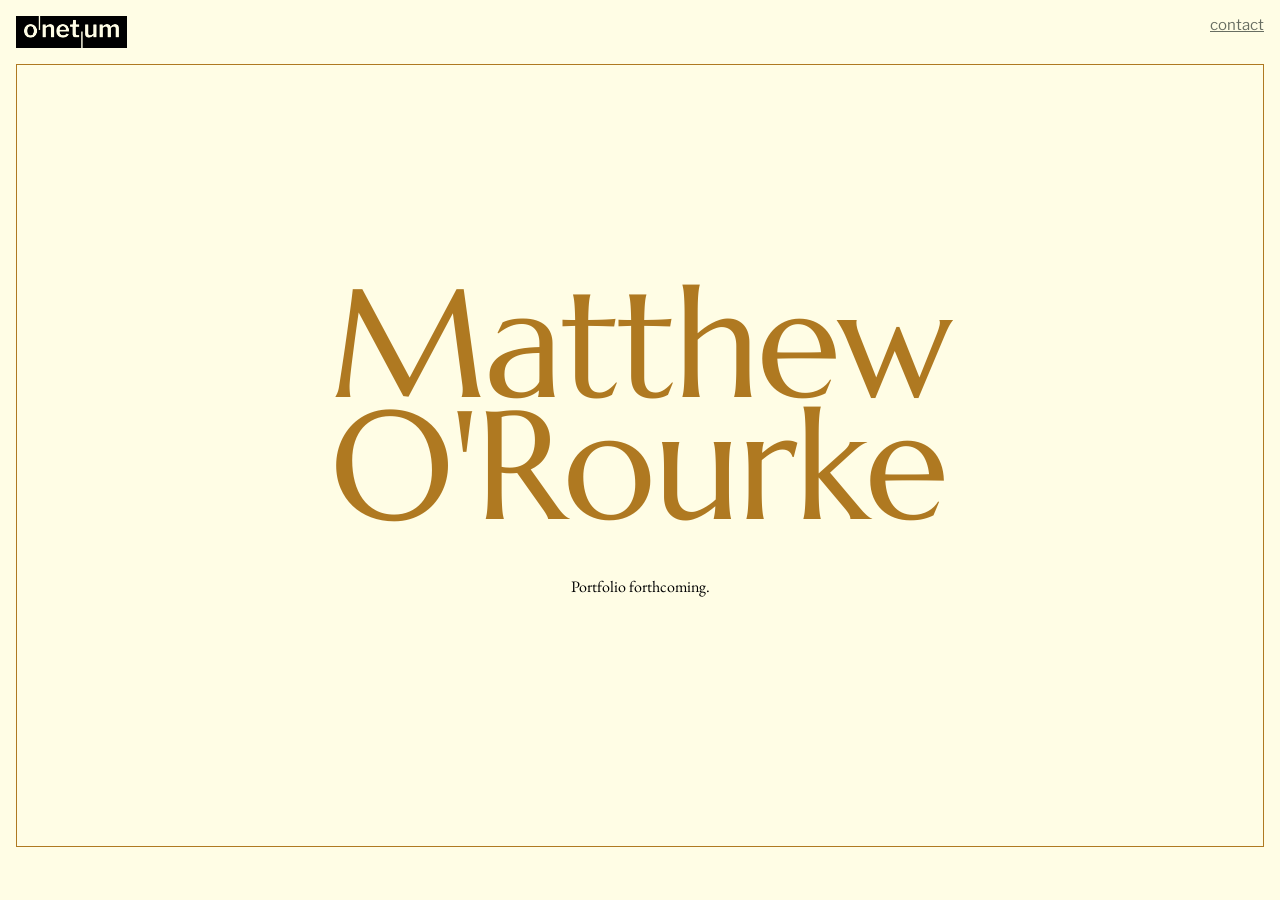
<file: index.html>
<html>
    <head>
        <title>Matthew O'Rourke</title>
        <link rel="stylesheet" type="text/css" href="style.css">
        <link href="https://fonts.googleapis.com/css2?family=EB+Garamond:ital,wght@0,400;0,500;1,400&family=Fira+Mono&family=Libre+Franklin:ital,wght@0,300;0,600;1,300&family=Marcellus&family=Marcellus+SC&family=Old+Standard+TT:ital,wght@0,700;1,400&display=swap" rel="stylesheet">
    </head>
    <body>
		    <header>
          <img src="o-net-um-logo-navy@3x.png"></img>
          <nav>
            <a href="mailto:matthew@icloud.com">contact</a>
          </nav>
        </header>
        <section class="welcome">
          <h1>Matthew<br>O'Rourke</h1>
          <br>
          <p class="caption">Portfolio forthcoming.</p>
        </section>
    </body>
</html>
</file>
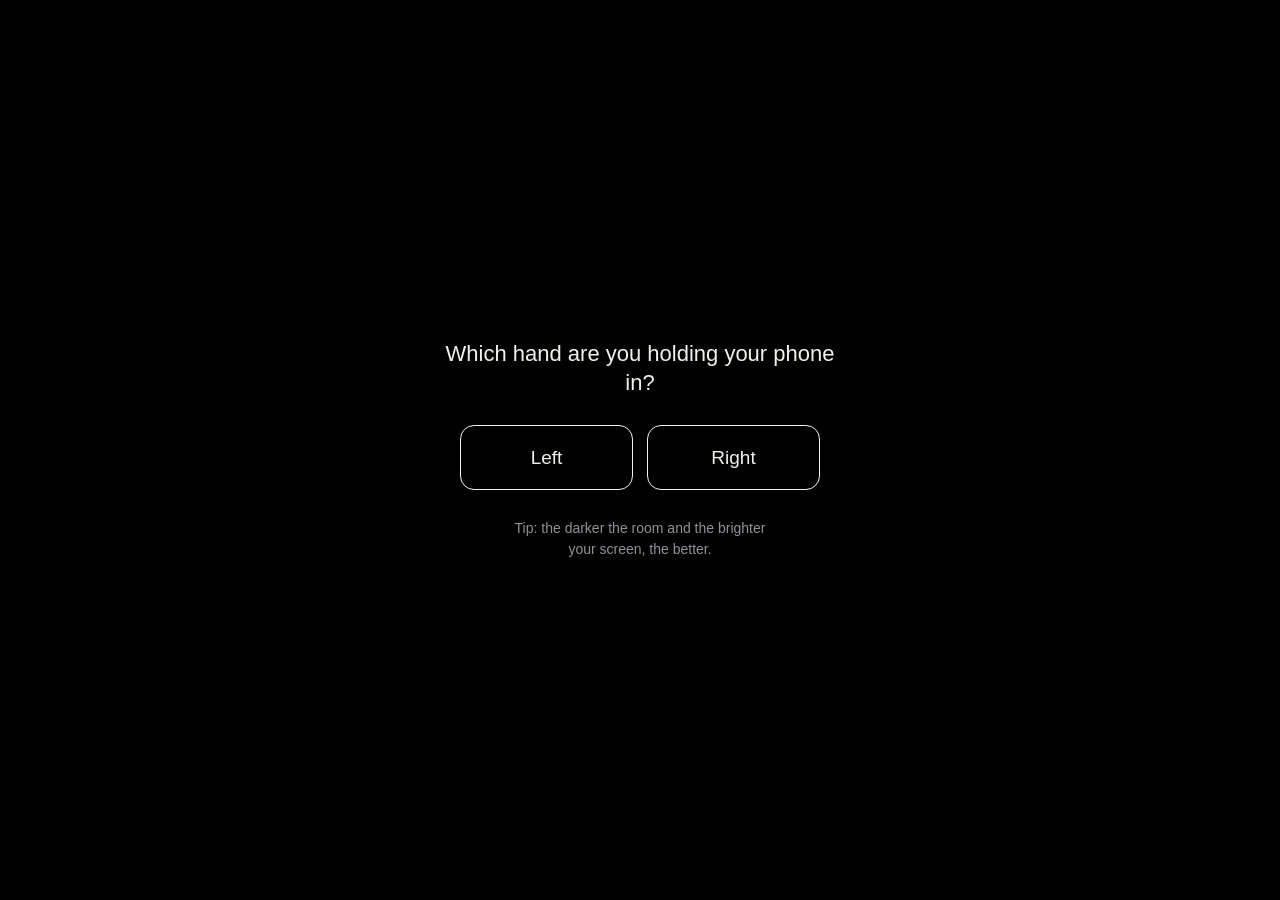
<file: cricut/index.html>
<!doctype html>
<html lang="en">
<head>
<meta charset="utf-8">
<meta name="viewport" content="width=device-width,initial-scale=1,viewport-fit=cover">
<title>Hello, Cricut</title>
<style>
[hidden]{display:none!important}
*,*::before,*::after{box-sizing:border-box}
html,body{height:100%;margin:0;background:#000;color:#f1f1ec;
  font-family:"Helvetica Neue",Helvetica,Arial,sans-serif;-webkit-font-smoothing:antialiased}
.screen{position:fixed;inset:0;display:flex;flex-direction:column;align-items:center;justify-content:center;gap:28px;text-align:center;
  padding:24px max(24px,env(safe-area-inset-right,0px)) 24px max(24px,env(safe-area-inset-left,0px))}
h1{margin:0;font-size:22px;font-weight:500;line-height:1.3;max-width:18em}
.hands{display:flex;gap:14px;width:100%;max-width:360px}
.hands button{flex:1;font-family:inherit;font-size:19px;font-weight:500;line-height:1;padding:22px 0;border-radius:14px;border:1px solid #f1f1ec;background:transparent;color:#f1f1ec;cursor:pointer}
.hands button:active{background:#f1f1ec;color:#000}
.hands button:focus-visible{outline:2px solid #9fe6ff;outline-offset:3px}
.tip{margin:0;max-width:20em;font-size:14px;line-height:1.5;color:#8e9298}
.n{font-size:min(42vw,200px);font-weight:700;line-height:1}
#hint{position:fixed;left:0;right:0;bottom:max(40px,env(safe-area-inset-bottom,0px));margin:0;z-index:2;text-align:center;font-size:17px;color:#8e9298;transition:opacity .8s}
#hint.fade{opacity:0}
#stage{position:fixed;inset:0;width:100%;height:100%;display:block;background:#000;touch-action:none}
</style>
</head>
<body>

<main id="start" class="screen">
  <h1>Which hand are you holding your phone in?</h1>
  <div class="hands">
    <button type="button" id="left">Left</button>
    <button type="button" id="right">Right</button>
  </div>
  <p class="tip">Tip: the darker the room and the brighter your screen, the better.</p>
</main>

<p id="hint" hidden>Place your phone face down on top of the box.</p>

<canvas id="stage" hidden aria-label="Hologram"></canvas>
<video id="vid" src="hi-cricut.mp4" playsinline preload="auto"
  style="position:fixed;left:0;top:0;width:2px;height:2px;opacity:0;pointer-events:none"></video>

<script>
(function(){
"use strict";
const $ = id => document.getElementById(id);
const cv = $("stage"), ctx = cv.getContext("2d"), vid = $("vid");
// Mapping into the box (units: 0.01 in). Reflection reverses one axis, so the picture is mirrored.
// The hand only decides which way the phone's top ends up, so it turns the picture 180°.
let turn = 0, W = 0, H = 0, dpr = 1, raf = 0, timer = 0, wl = null, playing = false, mode = "idle", count = 10;
const COUNT = 10;

function resize(){
  dpr = Math.min(3, window.devicePixelRatio || 1);
  W = window.innerWidth; H = window.innerHeight;
  cv.width = Math.round(W * dpr); cv.height = Math.round(H * dpr);
}
window.addEventListener("resize", resize); resize();

function frame(){
  ctx.setTransform(dpr, 0, 0, dpr, 0, 0);
  ctx.fillStyle = "#000"; ctx.fillRect(0, 0, W, H);
  ctx.translate(W / 2, H / 2);
  ctx.rotate((((H > W ? 90 : 0) + turn) % 360) * Math.PI / 180);
  const s = Math.min(W, H) / 2.7 / 100;
  ctx.scale(s, -s);    // flipped vertically only (per in-box test)
  if (mode === "count"){            // countdown, oriented exactly like the video
    ctx.fillStyle = "#fff"; ctx.textAlign = "center"; ctx.textBaseline = "middle";
    ctx.shadowColor = "#fff"; ctx.shadowBlur = 14 * dpr;
    ctx.font = '700 170px "Helvetica Neue", Helvetica, Arial, sans-serif';
    ctx.fillText(String(count), 0, 8);
    ctx.shadowBlur = 0;
  } else if (mode === "video" && vid.readyState >= 2){
    const h = 250, w = h * (vid.videoWidth / vid.videoHeight || 1);
    ctx.drawImage(vid, -w / 2, -h / 2, w, h);
  }
  raf = requestAnimationFrame(frame);
}

function show(id){ $("start").hidden = id !== "start"; cv.hidden = id !== "stage"; }
async function wake(){ try { if (navigator.wakeLock) wl = await navigator.wakeLock.request("screen"); } catch(e) {} }
function release(){ try { if (wl) wl.release(); } catch(e) {} wl = null; }

function begin(hand){
  turn = hand === "left" ? 180 : 0;
  wake();
  // unlock sound while we still have the tap
  try { vid.muted = false; vid.currentTime = 0; const p = vid.play(); if (p) p.then(() => { vid.pause(); vid.currentTime = 0; }).catch(() => {}); } catch(e) {}
  resize(); show("stage"); mode = "count"; count = COUNT;
  const hint = $("hint"); hint.hidden = false; hint.classList.remove("fade");
  setTimeout(() => hint.classList.add("fade"), 3000);
  cancelAnimationFrame(raf); raf = requestAnimationFrame(frame);
  clearInterval(timer);
  timer = setInterval(() => {
    if (--count > 0) return;
    clearInterval(timer);
    hint.hidden = true; mode = "video"; playing = true;
    vid.currentTime = 0;
    vid.play().catch(() => { vid.muted = true; vid.play().catch(() => {}); });
  }, 1000);
}
function reset(){
  clearInterval(timer); cancelAnimationFrame(raf); playing = false; mode = "idle";
  try { vid.pause(); } catch(e) {}
  $("hint").hidden = true; release(); show("start");
}
vid.addEventListener("ended", () => { playing = false; mode = "done"; release(); });
$("left").addEventListener("click", () => begin("left"));
$("right").addEventListener("click", () => begin("right"));
cv.addEventListener("click", reset);
document.addEventListener("visibilitychange", () => { if (!document.hidden && playing) wake(); });
})();
</script>
</body>
</html>
</file>
<file: style.css>
body{
	margin: 16px;
	font-family: 'Libre Franklin';
	background-color: #FFFDE5;
}

header {
	display: flex;
}

header nav {
	margin-left: auto;
	padding: 0;
	font-size: 15px;
}

header img {
	height: 32px;
}

section.welcome {
	border: solid 1px #AF7921;
	margin-top: 16px;
	display: flex;
	flex-direction: column;
  justify-content: center;
  align-items: center;
	height:90%;
}

h1 {
	margin:0;
	padding:0;
	font-size: 12vw;
	line-height: 9.5vw;
	font-weight: 400;
	color: #AF7921;
	letter-spacing: -3px;
}

a{
	color: #686E62;
}

/*
font-family: 'EB Garamond', serif;
font-family: 'Fira Mono', monospace;
font-family: 'Libre Franklin', sans-serif;
font-family: 'Marcellus', serif;
font-family: 'Marcellus SC', serif;
font-family: 'Old Standard TT', serif;
*/

h1{
	font-family: 'Marcellus';
}

.caption{
	font-family: 'EB Garamond', serif;
	font-weight: 400;
	font-size: 16px;
	line-height: 4vw;
	/* margin-top: 2vw; */
}

/*
.card {
  box-shadow: 0 4px 8px 0 rgba(0,0,0,0.2);
  transition: 0.3s;
  width: 40%;
}

.card:hover {
  box-shadow: 0 8px 16px 0 rgba(0,0,0,0.2);
}

.container {
  padding: 2px 16px;
}

.dropbtn {
  background-color: #3498DB;
  color: white;
  padding: 16px;
  font-size: 16px;
  border: none;
}

.dropup {
  position: relative;
  display: inline-block;
}

.dropup-content {
  display: none;
  position: absolute;
  background-color: #f1f1f1;
  min-width: 160px;
  bottom: 50px;
  z-index: 1;
}

.dropup-content a {
  color: black;
  padding: 12px 16px;
  text-decoration: none;
  display: block;
}

.dropup-content a:hover {background-color: #ccc}

.dropup:hover .dropup-content {
  display: block;
}

.dropup:hover .dropbtn {
  background-color: #2980B9;
}*/
</file>
